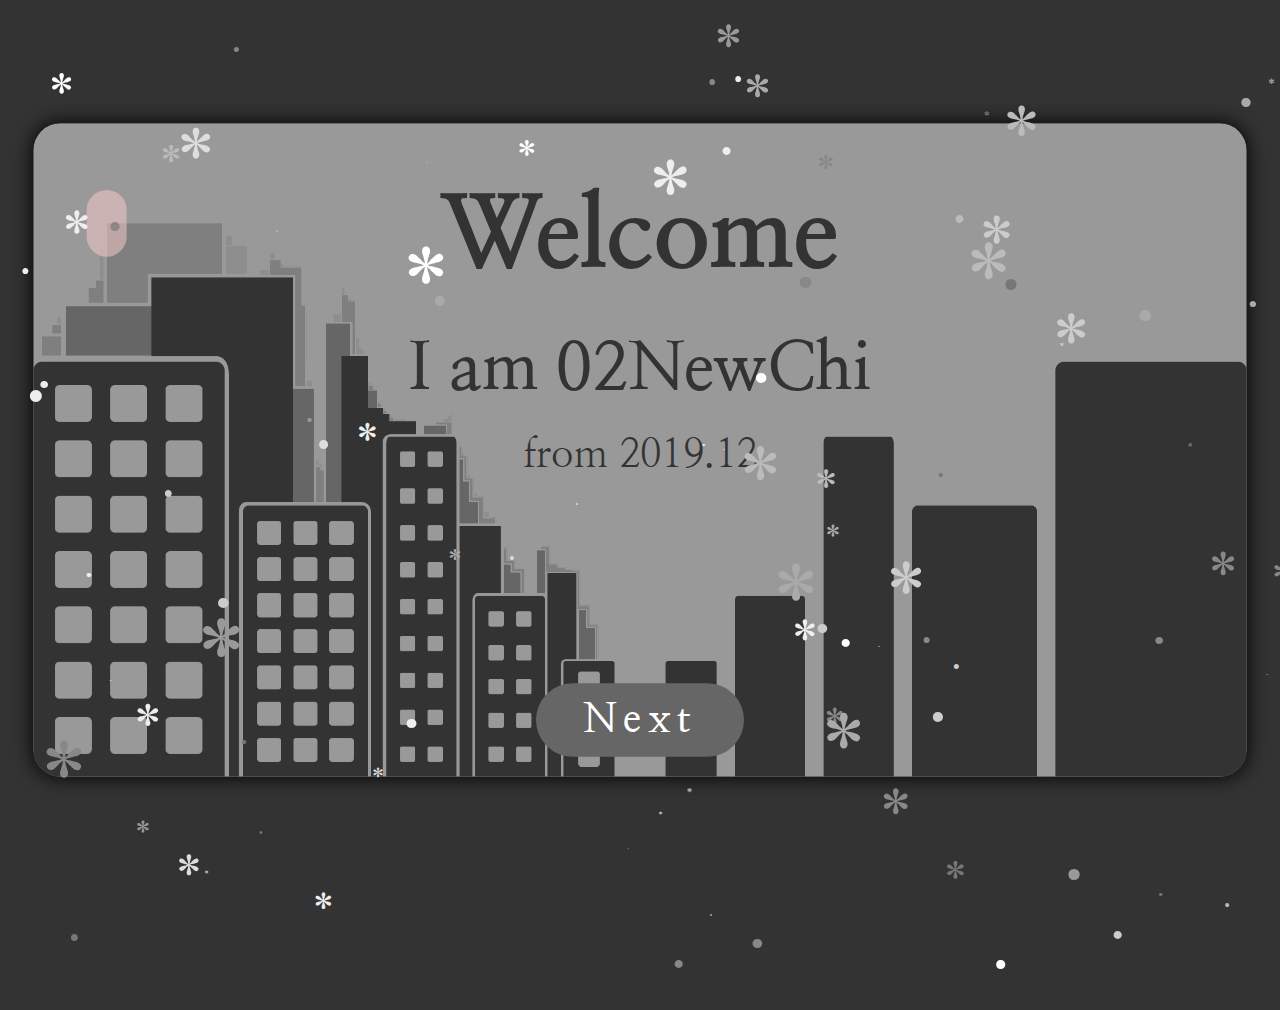
<file: main/index.html>
<!doctype html>
<html lang="ko">
<head>
<meta charset="utf-8">
<meta name="viewport" content="width=device-width, initial-scale=1.0, minimum-scale=1.0, maximum-scale=1.0, user-scalable=no">
<title>intro</title>
<style>
    @import url('https://fonts.googleapis.com/css2?family=Noto+Sans+KR:wght@100;300;400;500;700;900&display=swap');
    @import url('https://fonts.googleapis.com/css2?family=Nanum+Myeongjo:wght@400;700;800&display=swap');
    /* font-family:'Noto Sans KR', sans-serif */
    /* font-family:'Nanum Myeongjo', serif */
    *{margin:0; padding:0; box-sizing:border-box; color:#333; font-size:16px; line-height:1.6em; font-weight:normal; letter-spacing:normal; font-family:'Nanum Myeongjo', serif}
    a{text-decoration:none}
    h1{pointer-events:none} /* 눈 클릭되지 않게 */
    body{width:100%; height:100vh; overflow:hidden; background-color:#333}
    .app{width:1920px; height:1080px; transform-origin:left top; padding:50px}
    .wrap{position:relative; width:100%; height:100%; border-radius:40px; box-shadow:0 0 30px #000; overflow:hidden; transition-duration:0.5s}
    /* noon */
    .noon{position:absolute; top:0; left:-100%; width:100%; height:100%; background-color:#999; border-radius:40px; transition-duration:5s}
    .noon img{display:block; position:absolute; bottom:0; right:-500px; width:500px; z-index:1}
    .bg{position:absolute; bottom:0; left:0; display:block; width:100%; transition-duration:1s}
    .bg.on{opacity:0}
    .text{position:absolute; top:50px; left:0; width:100%; text-align:center}
    .text p:nth-child(1){font-size:150px; font-weight:800}
    .text p:nth-child(2){font-size:100px; font-weight:700}
    .text p:nth-child(3){font-size:60px; font-weight:400}
    .text p{transition-duration:1s}
    .text p.on{text-shadow:#fdcbce 1px 0 10px; color:#FFF}
    .ball{position:absolute; top:-20px; left:-20px; width:20px; height:20px; border-radius:100px; background-color:#fdcbce; transition-duration:0.25s}
    .ball.on01{top:92% !important; left:50% !important; width:20px !important; height:20px !important; transform:translateX(-50%); transition-duration:1s}
    .ball.on02{display:none}
    .btn{position:absolute; bottom:30px; left:50%; transform:translateX(-50%); width:auto; padding:7px 70px; text-align:center; border-radius:100px; background-color:#666; color:#FFF; font-size:60px; font-weight:700; letter-spacing:10px; cursor:pointer; transition-duration:0.5s; z-index:1}
    .btn:hover{background-color:#fdcbce; color:#333}
    .btn.on01{transition-duration:1s; width:60px; height:60px; border-radius:100px; padding:0; background-color:#fdcbce}
    .btn.on02{bottom:50%; left:50%; transform:translate(-50%, 50%)}
    .btn.on03{width:100%; height:100%; border-radius:40px}
</style>
<script>
    // 16 : 9 비율 만들기
    function autoSize(){
        const app = document.querySelector('.app')
        const horz = window.innerWidth / 1920
        const vert = window.innerHeight / 1080
        if(horz > vert){
            app.style.transform = `translateX(${(window.innerWidth - 1920 * vert) / 2}px) scale(${vert})`
        }else{
            app.style.transform = `translateY(${(window.innerHeight - 1080 * horz) / 2}px) scale(${horz})`
        }
    }
    // 눈 효과
    function next(limit){
        return Math.round(Math.random() * limit)
    }
    var obj = '.............*************'
    function randomObj(){
        return obj.charAt(next(25))
    }
    function randomSpeed(maxSpeed){
        return Math.random() * maxSpeed - Math.random() * maxSpeed
    }
    var canvasWidth = screen.availWidth
    var canvasHeight = screen.availHeight
    function MovingText(){
        this.x = next(canvasWidth)
        this.y = next(canvasHeight)
        this.vx = randomSpeed(5)
        this.vy = randomSpeed(5)
        this.body = document.createElement('h1')
        this.body.innerHTML = randomObj()
        this.body.style.position = 'absolute'
        document.body.appendChild(this.body)
    }
    MovingText.prototype.move = function(){
        if(this.x<0 || this.x>canvasWidth){this.vx *= -1}
        if(this.y<0 || this.y>canvasHeight){this.vy *= -1}
        this.x += this.vx
        this.y += this.vy
        this.body.style.left = this.x + 'px'
        this.body.style.top = this.y + 'px'
    }
    window.onload = function(){ /* body 안 script 상단으로 이동 */ }
    window.onresize = function(){
        autoSize()
    }
</script>
</head>
<body>
    <div class="app">
        <div class="wrap">
            <div class="noon">
                <img src="" alt="사람 이미지 또는 물고기 이미지" class="randomImg">
            </div>
            <img src="img/bg.png" class="bg" alt="배경 건물 이미지 (검정)">
            <img src="img/bg_on.png" class="bg on" alt="배경 건물 이미지 (핑크)">
            <div class="text">
                <p>Welcome</p>
                <p>I am 02NewChi</p>
                <p>from 2019.12</p>
            </div>
            <div class="ball"></div>
            <div class="btn" tabindex="1">Next</div>
        </div>
    </div>
    <script>
        // 눈 효과, autoSize() 실행 / from header script
        autoSize()
        var movingTexts = []
        for(var i=0; i<100; i++){
            movingTexts.push(new MovingText())
        }
        let autoH1 = setInterval(function(){
            for(var i in movingTexts){
                movingTexts[i].move()
            }
        },1000/60)
        var h1 = document.getElementsByTagName('h1')
        var color = ['#777', '#888', '#999', '#aaa', '#bbb', '#ccc', '#ddd', '#eee', '#fff']
        for(var i=0; i<100; i++){
            h1[i].style.fontSize = Math.round(Math.random() * 100) + 'px'
            h1[i].style.color = color[Math.round(Math.random() * 8)]
        }
        // 사람, 물고기 이미지 랜덤 설정
        let randomImg = document.querySelector('.randomImg')
        let randomArr = ['person', 'fish', 'army']
        let randomNum = Math.floor(Math.random() * 3)
        console.log(randomNum) // 랜덤 숫자 0 또는 1
        randomImg.setAttribute('src', 'img/' + randomArr[randomNum] + '.png')
        // 눈 채워짐
        let noon = document.querySelector('.noon')
        setTimeout(function(){
            noon.style.left = '0'
        }, 1000)
        // text & image 반짝임
        let textP = document.querySelectorAll('.text p')
        let bgOn = document.querySelector('.bg.on')
        function textOn(){
            for(let i=0; i<textP.length; i++){
                textP[i].classList.add('on')
            }
            bgOn.style.opacity = '0.2'
        }
        function textOff(){
            for(let i=0; i<textP.length; i++){
                textP[i].classList.remove('on')
            }
            bgOn.style.opacity = '0'
        }
        setTimeout(function(){
            setInterval(function(){
                textOn()
                // 눈 멈추기
                clearInterval(autoH1)
                // 눈 색 반투명 핑크로 바꾸기
                let h1s = document.querySelectorAll('h1')
                for(let i=0; i<h1s.length; i++){
                    h1s[i].style.color = '#fdcbce'
                    h1s[i].style.textShadow = '#fdcbce 1px 0 10px'
                    h1s[i].style.opacity = '0.5'
                }
            }, 2000)
            setTimeout(function(){
                setInterval(function(){
                    textOff()
                }, 2000)
            }, 1000)
        }, 5000)
        // 버튼 클릭
        let btn = document.querySelector('.btn')
        btn.onclick = function(){
            this.innerHTML = ''
            this.style.pointerEvents = 'none'
            this.classList.add('on01')
            ball.classList.add('on01')
            setTimeout(() => {
                this.classList.add('on02')
                ball.classList.add('on02')
                setTimeout(() => {
                    this.classList.add('on03')
                    document.querySelector('body').style.transitionDuration = '1s'
                    document.querySelector('body').style.backgroundColor = '#fdcbce'
                    document.querySelector('.wrap').style.boxShadow = 'none'
                    let h1s = document.querySelectorAll('h1')
                    for(let i=0; i<h1s.length; i++){
                        h1s[i].style.opacity = '0'
                    }
                    setTimeout(() => {
                        location.href = 'main.html'
                    }, 2000)
                }, 1000)
            }, 1000)
        }
        // 공 튀기기
        let ball = document.querySelector('.ball')
        let ballNum = -1
        let ballValue = [
            {top : 337, left : 95},
            {top : 553, left : 435},
            {top : 450, left : 585},
            {top : 689, left : 710},
            {top : 787, left : 830},
            {top : 787, left : 990},
            {top : 689, left : 1110},
            {top : 450, left : 1230},
            {top : 553, left : 1410},
            {top : 337, left : 1680}
        ]
        setTimeout(function(){
            setInterval(function(){
                if(ballNum < 9){
                    ballNum ++
                    ball.style.top = '100px'
                    ball.style.left = Number(ball.offsetLeft + 100) + 'px'
                    ball.style.width = '60px'
                    ball.style.height = '100px'
                    ball.style.opacity = '0.5'
                    setTimeout(function(){
                        ball.style.top = ballValue[ballNum].top + 'px'
                        ball.style.left = ballValue[ballNum].left + 'px'
                        ball.style.width = '20px'
                        ball.style.height = '20px'
                        ball.style.opacity = '1'
                    }, 250)
                }
            }, 500)
        }, 1000)
    </script>
</body>
</html>
</file>
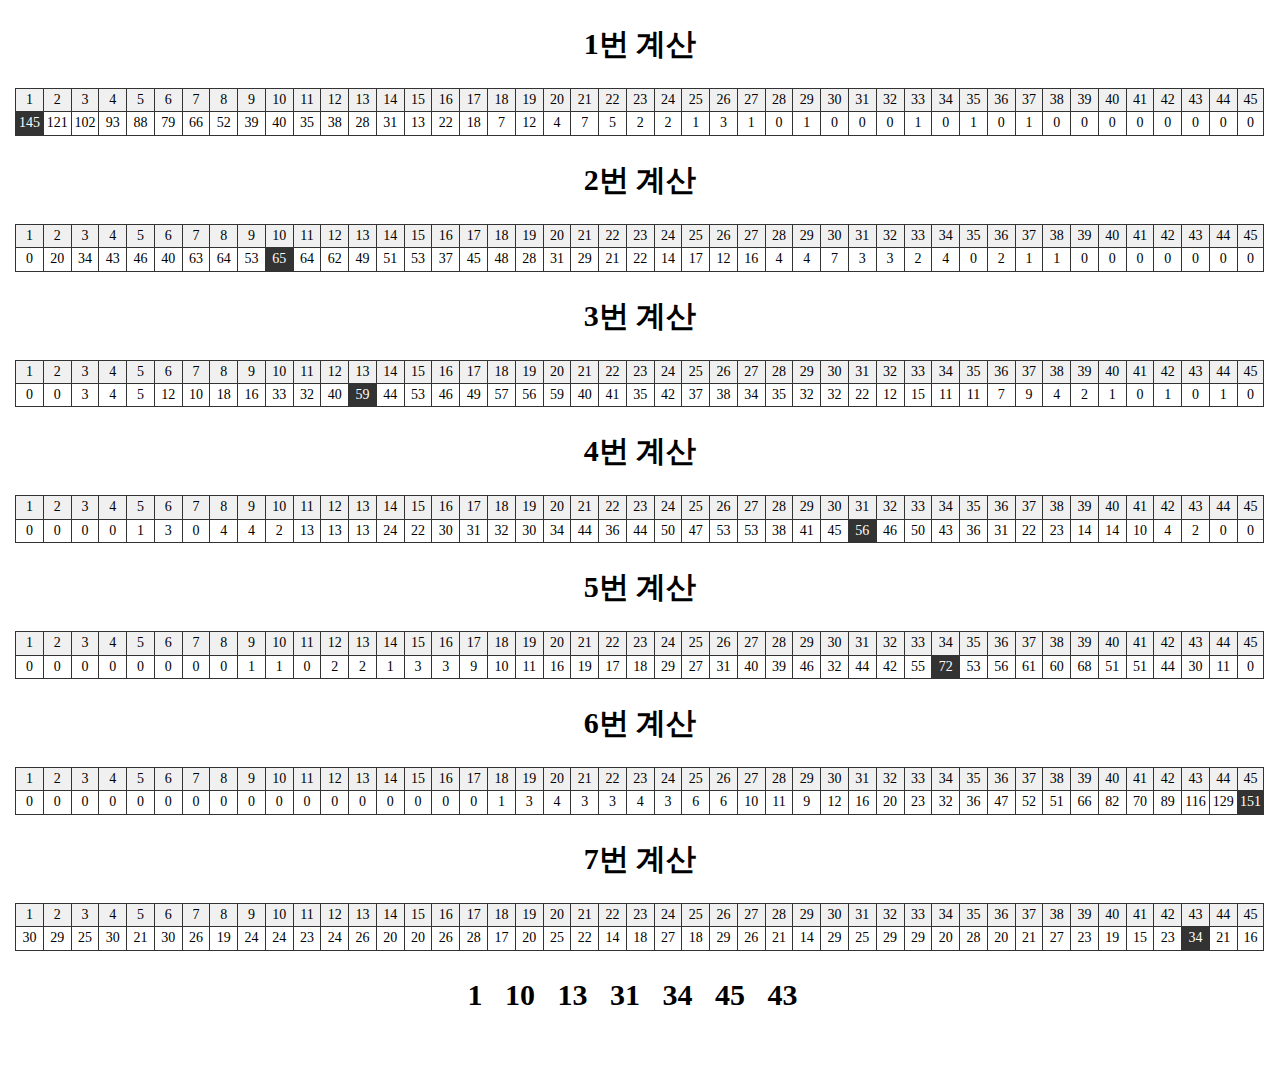
<file: lotto/lotto.html>
<!doctype html>
<html lang="ko">
<head>
<meta charset="utf-8">
<meta name="viewport" content="width=device-width">
<title></title>
<style>
    *{margin:0; padding:0; box-sizing:border-box; font-size:14px; line-height:1.6em}
    body{padding-bottom:50px}
    h1{margin:20px 0; text-align:center; font-size:30px}
    .wrap{width:calc(100% - 30px); margin:0 auto}
    .wrap::after{content:""; display:table; clear:both}
    .wrap div{float:left; width:calc(100% / 45); text-align:center; border:1px solid #333; border-right:none}
    .wrap div:last-child{border-right:1px solid #333}
    .wrap div p{display:block; width:100%; border-bottom:1px solid #333; background-color:#f0f0f0}
    .wrap div span{display:block; width:100%}
    .wrap div span.on{background-color:#333; color:#FFF}
</style>
<script src="./dataList.js"></script>
</head>
<body>
    <script>
        // https://signalfire85.tistory.com/28
        let count01Number1 = 0
        let count01Number2 = 0
        let count01Number3 = 0
        let count01Number4 = 0
        let count01Number5 = 0
        let count01Number6 = 0
        let count01Number7 = 0
        let count01Number8 = 0
        let count01Number9 = 0
        let count01Number10 = 0
        let count01Number11 = 0
        let count01Number12 = 0
        let count01Number13 = 0
        let count01Number14 = 0
        let count01Number15 = 0
        let count01Number16 = 0
        let count01Number17 = 0
        let count01Number18 = 0
        let count01Number19 = 0
        let count01Number20 = 0
        let count01Number21 = 0
        let count01Number22 = 0
        let count01Number23 = 0
        let count01Number24 = 0
        let count01Number25 = 0
        let count01Number26 = 0
        let count01Number27 = 0
        let count01Number28 = 0
        let count01Number29 = 0
        let count01Number30 = 0
        let count01Number31 = 0
        let count01Number32 = 0
        let count01Number33 = 0
        let count01Number34 = 0
        let count01Number35 = 0
        let count01Number36 = 0
        let count01Number37 = 0
        let count01Number38 = 0
        let count01Number39 = 0
        let count01Number40 = 0
        let count01Number41 = 0
        let count01Number42 = 0
        let count01Number43 = 0
        let count01Number44 = 0
        let count01Number45 = 0
        //
        let count02Number1 = 0
        let count02Number2 = 0
        let count02Number3 = 0
        let count02Number4 = 0
        let count02Number5 = 0
        let count02Number6 = 0
        let count02Number7 = 0
        let count02Number8 = 0
        let count02Number9 = 0
        let count02Number10 = 0
        let count02Number11 = 0
        let count02Number12 = 0
        let count02Number13 = 0
        let count02Number14 = 0
        let count02Number15 = 0
        let count02Number16 = 0
        let count02Number17 = 0
        let count02Number18 = 0
        let count02Number19 = 0
        let count02Number20 = 0
        let count02Number21 = 0
        let count02Number22 = 0
        let count02Number23 = 0
        let count02Number24 = 0
        let count02Number25 = 0
        let count02Number26 = 0
        let count02Number27 = 0
        let count02Number28 = 0
        let count02Number29 = 0
        let count02Number30 = 0
        let count02Number31 = 0
        let count02Number32 = 0
        let count02Number33 = 0
        let count02Number34 = 0
        let count02Number35 = 0
        let count02Number36 = 0
        let count02Number37 = 0
        let count02Number38 = 0
        let count02Number39 = 0
        let count02Number40 = 0
        let count02Number41 = 0
        let count02Number42 = 0
        let count02Number43 = 0
        let count02Number44 = 0
        let count02Number45 = 0
        //
        let count03Number1 = 0
        let count03Number2 = 0
        let count03Number3 = 0
        let count03Number4 = 0
        let count03Number5 = 0
        let count03Number6 = 0
        let count03Number7 = 0
        let count03Number8 = 0
        let count03Number9 = 0
        let count03Number10 = 0
        let count03Number11 = 0
        let count03Number12 = 0
        let count03Number13 = 0
        let count03Number14 = 0
        let count03Number15 = 0
        let count03Number16 = 0
        let count03Number17 = 0
        let count03Number18 = 0
        let count03Number19 = 0
        let count03Number20 = 0
        let count03Number21 = 0
        let count03Number22 = 0
        let count03Number23 = 0
        let count03Number24 = 0
        let count03Number25 = 0
        let count03Number26 = 0
        let count03Number27 = 0
        let count03Number28 = 0
        let count03Number29 = 0
        let count03Number30 = 0
        let count03Number31 = 0
        let count03Number32 = 0
        let count03Number33 = 0
        let count03Number34 = 0
        let count03Number35 = 0
        let count03Number36 = 0
        let count03Number37 = 0
        let count03Number38 = 0
        let count03Number39 = 0
        let count03Number40 = 0
        let count03Number41 = 0
        let count03Number42 = 0
        let count03Number43 = 0
        let count03Number44 = 0
        let count03Number45 = 0
        //
        let count04Number1 = 0
        let count04Number2 = 0
        let count04Number3 = 0
        let count04Number4 = 0
        let count04Number5 = 0
        let count04Number6 = 0
        let count04Number7 = 0
        let count04Number8 = 0
        let count04Number9 = 0
        let count04Number10 = 0
        let count04Number11 = 0
        let count04Number12 = 0
        let count04Number13 = 0
        let count04Number14 = 0
        let count04Number15 = 0
        let count04Number16 = 0
        let count04Number17 = 0
        let count04Number18 = 0
        let count04Number19 = 0
        let count04Number20 = 0
        let count04Number21 = 0
        let count04Number22 = 0
        let count04Number23 = 0
        let count04Number24 = 0
        let count04Number25 = 0
        let count04Number26 = 0
        let count04Number27 = 0
        let count04Number28 = 0
        let count04Number29 = 0
        let count04Number30 = 0
        let count04Number31 = 0
        let count04Number32 = 0
        let count04Number33 = 0
        let count04Number34 = 0
        let count04Number35 = 0
        let count04Number36 = 0
        let count04Number37 = 0
        let count04Number38 = 0
        let count04Number39 = 0
        let count04Number40 = 0
        let count04Number41 = 0
        let count04Number42 = 0
        let count04Number43 = 0
        let count04Number44 = 0
        let count04Number45 = 0
        //
        let count05Number1 = 0
        let count05Number2 = 0
        let count05Number3 = 0
        let count05Number4 = 0
        let count05Number5 = 0
        let count05Number6 = 0
        let count05Number7 = 0
        let count05Number8 = 0
        let count05Number9 = 0
        let count05Number10 = 0
        let count05Number11 = 0
        let count05Number12 = 0
        let count05Number13 = 0
        let count05Number14 = 0
        let count05Number15 = 0
        let count05Number16 = 0
        let count05Number17 = 0
        let count05Number18 = 0
        let count05Number19 = 0
        let count05Number20 = 0
        let count05Number21 = 0
        let count05Number22 = 0
        let count05Number23 = 0
        let count05Number24 = 0
        let count05Number25 = 0
        let count05Number26 = 0
        let count05Number27 = 0
        let count05Number28 = 0
        let count05Number29 = 0
        let count05Number30 = 0
        let count05Number31 = 0
        let count05Number32 = 0
        let count05Number33 = 0
        let count05Number34 = 0
        let count05Number35 = 0
        let count05Number36 = 0
        let count05Number37 = 0
        let count05Number38 = 0
        let count05Number39 = 0
        let count05Number40 = 0
        let count05Number41 = 0
        let count05Number42 = 0
        let count05Number43 = 0
        let count05Number44 = 0
        let count05Number45 = 0
        //
        let count06Number1 = 0
        let count06Number2 = 0
        let count06Number3 = 0
        let count06Number4 = 0
        let count06Number5 = 0
        let count06Number6 = 0
        let count06Number7 = 0
        let count06Number8 = 0
        let count06Number9 = 0
        let count06Number10 = 0
        let count06Number11 = 0
        let count06Number12 = 0
        let count06Number13 = 0
        let count06Number14 = 0
        let count06Number15 = 0
        let count06Number16 = 0
        let count06Number17 = 0
        let count06Number18 = 0
        let count06Number19 = 0
        let count06Number20 = 0
        let count06Number21 = 0
        let count06Number22 = 0
        let count06Number23 = 0
        let count06Number24 = 0
        let count06Number25 = 0
        let count06Number26 = 0
        let count06Number27 = 0
        let count06Number28 = 0
        let count06Number29 = 0
        let count06Number30 = 0
        let count06Number31 = 0
        let count06Number32 = 0
        let count06Number33 = 0
        let count06Number34 = 0
        let count06Number35 = 0
        let count06Number36 = 0
        let count06Number37 = 0
        let count06Number38 = 0
        let count06Number39 = 0
        let count06Number40 = 0
        let count06Number41 = 0
        let count06Number42 = 0
        let count06Number43 = 0
        let count06Number44 = 0
        let count06Number45 = 0
        //
        let count07Number1 = 0
        let count07Number2 = 0
        let count07Number3 = 0
        let count07Number4 = 0
        let count07Number5 = 0
        let count07Number6 = 0
        let count07Number7 = 0
        let count07Number8 = 0
        let count07Number9 = 0
        let count07Number10 = 0
        let count07Number11 = 0
        let count07Number12 = 0
        let count07Number13 = 0
        let count07Number14 = 0
        let count07Number15 = 0
        let count07Number16 = 0
        let count07Number17 = 0
        let count07Number18 = 0
        let count07Number19 = 0
        let count07Number20 = 0
        let count07Number21 = 0
        let count07Number22 = 0
        let count07Number23 = 0
        let count07Number24 = 0
        let count07Number25 = 0
        let count07Number26 = 0
        let count07Number27 = 0
        let count07Number28 = 0
        let count07Number29 = 0
        let count07Number30 = 0
        let count07Number31 = 0
        let count07Number32 = 0
        let count07Number33 = 0
        let count07Number34 = 0
        let count07Number35 = 0
        let count07Number36 = 0
        let count07Number37 = 0
        let count07Number38 = 0
        let count07Number39 = 0
        let count07Number40 = 0
        let count07Number41 = 0
        let count07Number42 = 0
        let count07Number43 = 0
        let count07Number44 = 0
        let count07Number45 = 0
        //
        let history01 = []
        let history02 = []
        let history03 = []
        let history04 = []
        let history05 = []
        let history06 = []
        let history07 = []
        //
        for(let i=0; i<dataList.length; i++){
            history01.push(dataList[i][0])
            history02.push(dataList[i][1])
            history03.push(dataList[i][2])
            history04.push(dataList[i][3])
            history05.push(dataList[i][4])
            history06.push(dataList[i][5])
            history07.push(dataList[i][6])
        }
        // 표만들기
        for(let j=1; j<=7; j++){
            for(let i=0; i<eval(`history0${j}`).length; i++){
                for(let k=1; k<=45; k++){
                    eval(`
                        if(history0${j}[i] == '${k}'){
                            count0${j}Number${k} += 1
                        }
                    `)
                }
            }
            document.write(`<h1>${j}번 계산</h1>`)
            document.write('<div class="wrap wrap' +j+ '">')
            for(let i=1; i<=45; i++){
                document.write('<div><p>' +i+ '</p><span>' + eval(`count0${j}Number${i}`) + '</span></div>')
            }
            document.write('</div>')
        }
        // 결과 숫자를 배열에 담기
        let wrapList1 = []
        let wrapList2 = []
        let wrapList3 = []
        let wrapList4 = []
        let wrapList5 = []
        let wrapList6 = []
        let wrapList7 = []
        let wrap1 = document.querySelectorAll('.wrap1 span')
        let wrap2 = document.querySelectorAll('.wrap2 span')
        let wrap3 = document.querySelectorAll('.wrap3 span')
        let wrap4 = document.querySelectorAll('.wrap4 span')
        let wrap5 = document.querySelectorAll('.wrap5 span')
        let wrap6 = document.querySelectorAll('.wrap6 span')
        let wrap7 = document.querySelectorAll('.wrap7 span')
        for(let k=1; k<=7; k++){
            for(let i=0; i<eval(`wrap${k}`).length; i++){
                eval(`wrapList${k}.push(Number(wrap${k}[i].innerHTML))`)
            }
        }
        // 1~7번 각각의 가장 큰 수와, 가장 작은 수의 index 구하기
        let maxIndexList = []
        let minIndexList = []
        for(let i=1; i<=7; i++){
            maxIndexList.push(eval(`
                wrapList${i}.indexOf(Math.max(...wrapList${i}))
            `))
            minIndexList.push(eval(`
                wrapList${i}.indexOf(Math.min(...wrapList${i}))
            `))
        }
        console.log(maxIndexList)
        console.log(minIndexList)
        // 위 index에 해당하는 span은 색칠하기
        for(let i=0; i<7; i++){
            eval(`wrap${Number(i+1)}[maxIndexList[${i}]].classList.add('on')`)
        }
        // 각 번호의 가장 큰 숫자들로 이루어진 7자리 번호 만들기
        document.write('<h1>')
        for(let i=0; i<maxIndexList.length; i++){
            document.write(Number(maxIndexList[i]) + 1 + ' &nbsp; ')
        }
        document.write('</h1>')
    </script>
</body>
</html>
</file>
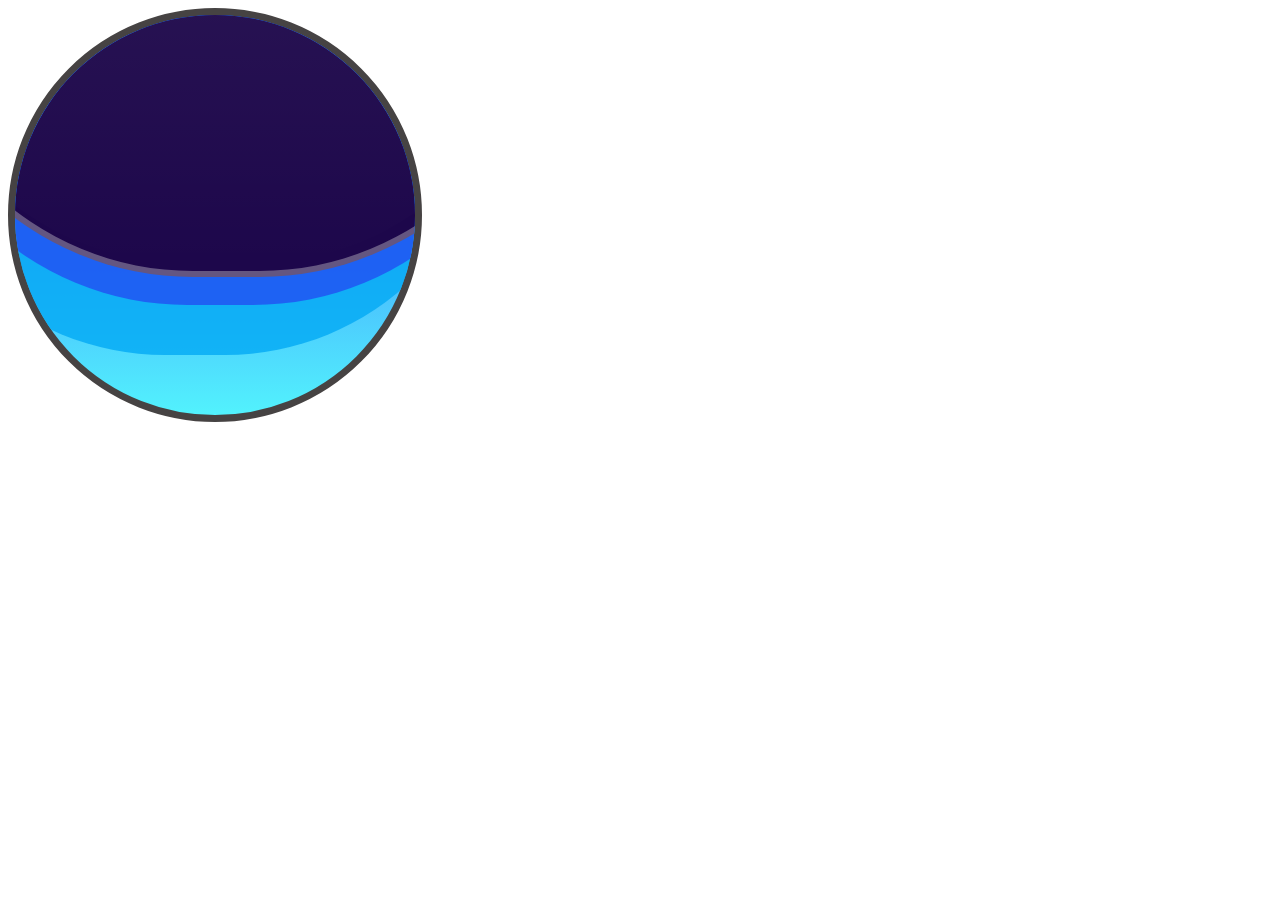
<file: main/imsi.html>
<html>
<head>
<meta charset="utf-8">
<meta name="viewport" content="width=device-width">
<title></title>
<style>
.circle{width:400px; height:400px; position:relative; overflow:hidden; border:7px solid #464343; border-radius:100%; background:linear-gradient(#3c5aff, #52f2fd); transform:translate3d(0, 0, 0)}
.wave01{width:600px; height:600px; position:absolute; top:-65%; left:-30%; border-radius:45%; background:rgba(3,169,244,0.8); animation:move 3s infinite linear}
.wave02{width:650px; height:650px; position:absolute; top:-90%; left:-30%; border-radius:45%; background:rgba(34,79,242,0.8); animation:move 5s infinite linear}
.wave03{width:650px; height:650px; position:absolute; top:-100%; left:-30%; border-radius:45%; background:#1d074b; border:6px solid rgba(131,119,152,0.7); animation:move 7s infinite linear}
.wave04{width:650px; height:650px; position:absolute; top:-100%; left:-30%; border-radius:46%; background:linear-gradient(rgba(252,251,232,0.1) 10%, transparent); animation:move 7s infinite linear}
@keyframes move{
    100%{transform:rotate(360deg)}
}
</style>
</head>
<body>
    <div class="circle">
        <div class="wave01"></div>
        <div class="wave02"></div>
        <div class="wave03"></div>
        <div class="wave04"></div>
    </div>
</body>
</html>
</file>
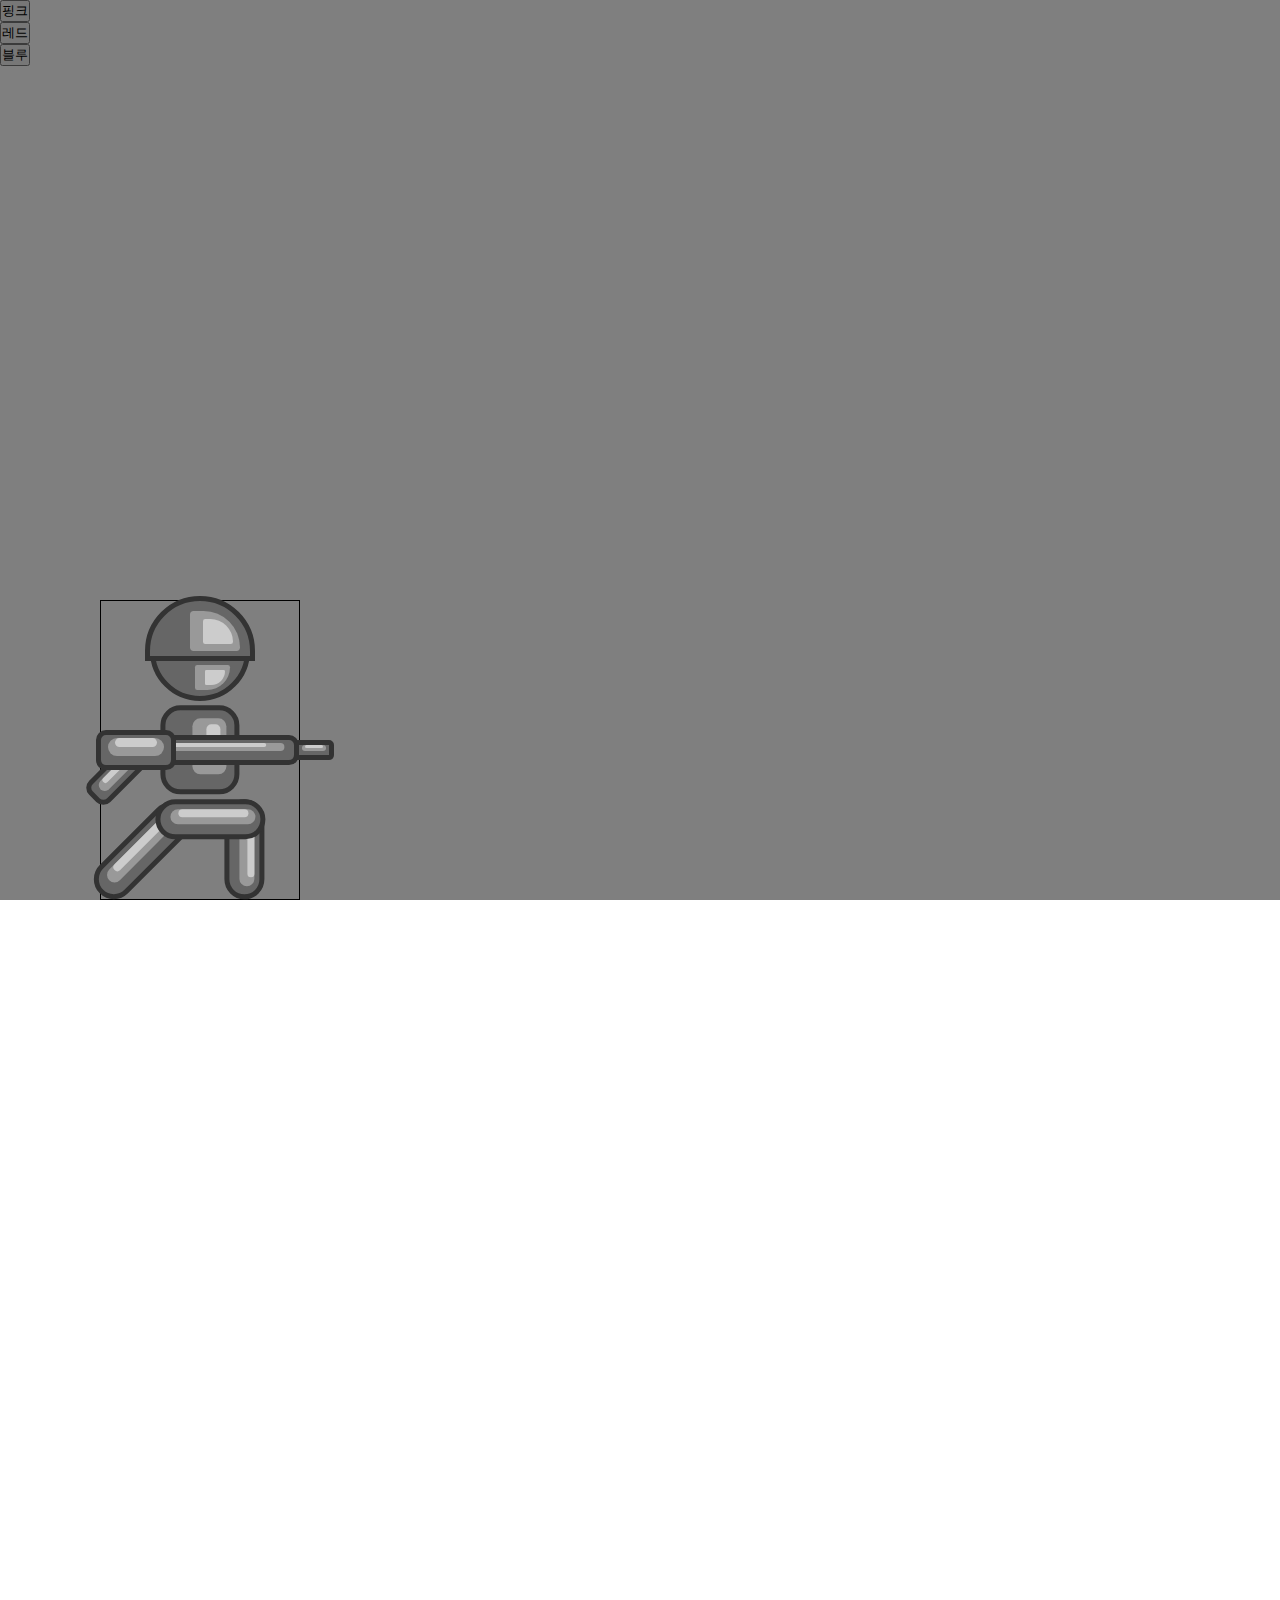
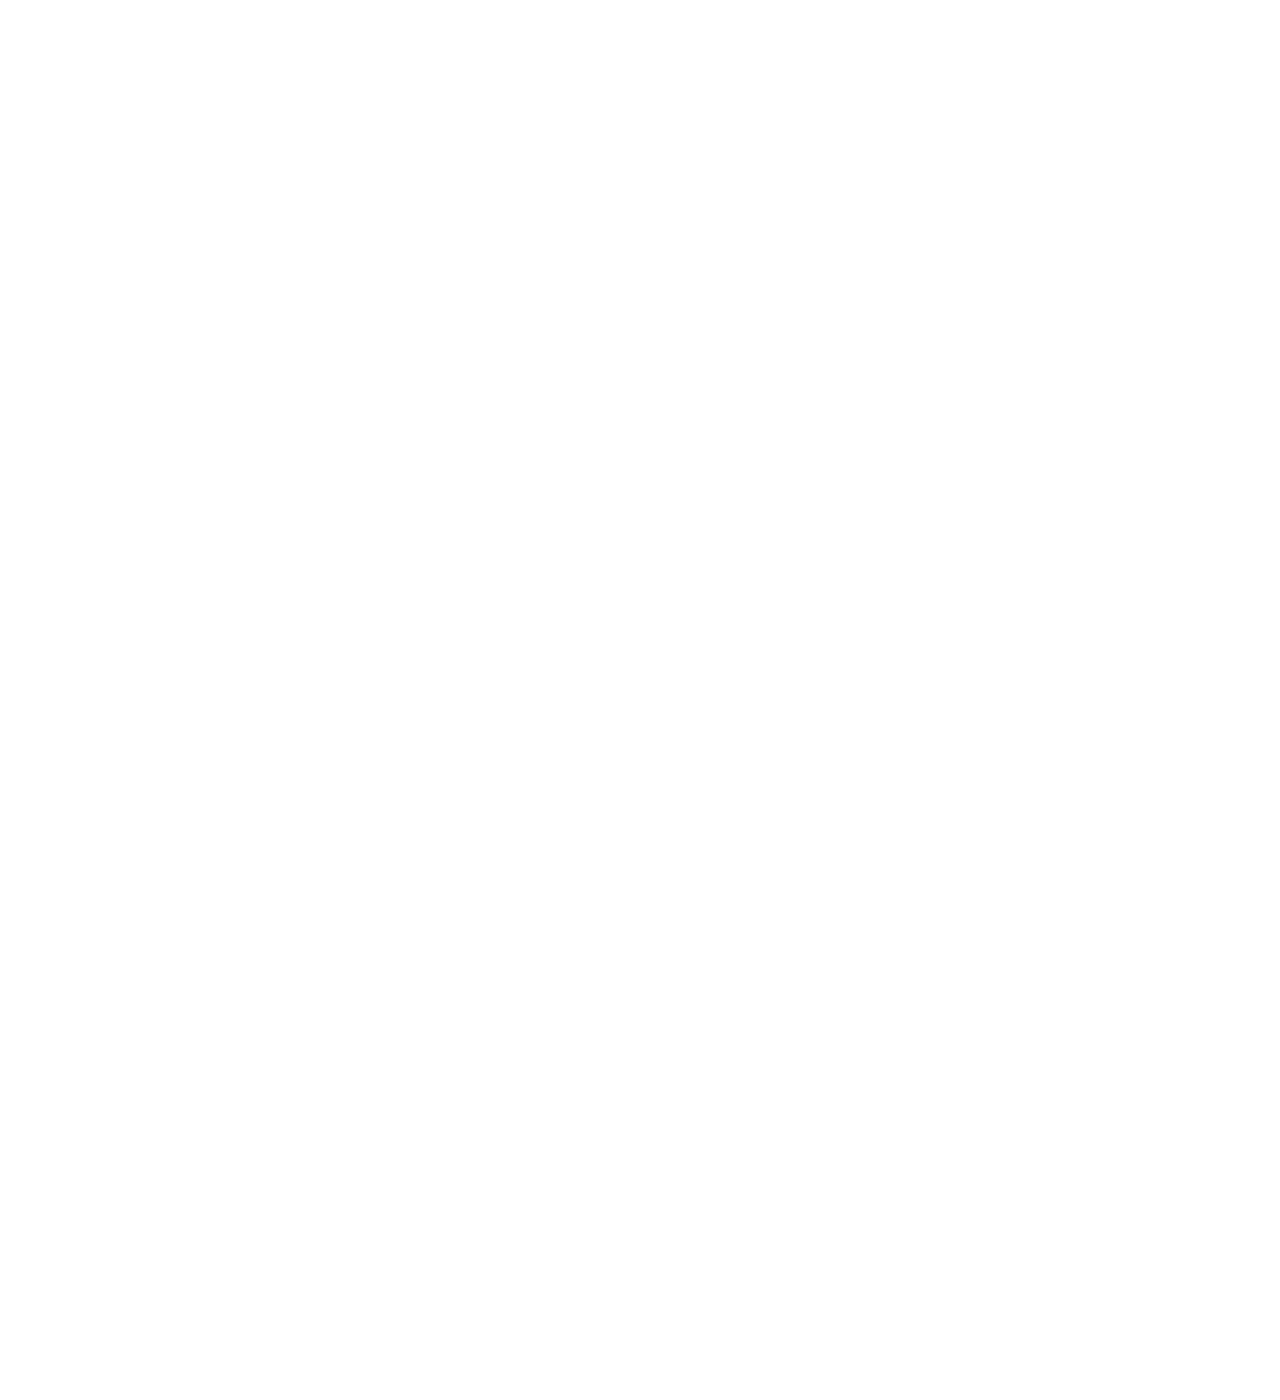
<file: main/move_05.html>
<!doctype html>
<html lang="ko">
<head>
<meta charset="utf-8">
<meta name="viewport" content="width=device-width, initial-scale=1.0, minimum-scale=1.0, maximum-scale=1.0, user-scalable=no">
<title>Move</title>
<style>
    /* 예상 세팅 */
    *{margin:0; padding:0; box-sizing:border-box}
    body{height:3000px}
    /**/
    .gunWrap{position:fixed; top:0; left:0; width:100%; height:100vh}
    .gunWrap .back{position:absolute; top:0; left:0; width:100%; height:100%; background-color:rgba(0,0,0,0.5)}
    .gunWrap .con{position:absolute; top:0; left:0; width:100%; height:100%}
    /**/
    .gunPerson{position:absolute; bottom:0; left:100px; width:200px; height:300px; border:1px solid #000}
    .gunHead{position:absolute; top:0; left:50%; transform:translateX(-50%); width:100px; height:100px; background-color:#666; border-radius:100%; border:5px solid #333}
    .gunHead::before{content:""; display:block; position:absolute; bottom:6px; right:15px; width:35px; height:25px; background-color:#999; border-radius:10px 10px 100px 10px}
    .gunHead::after{content:""; display:block; position:absolute; bottom:11px; right:20px; width:20px; height:15px; background-color:#CCC; border-radius:10px 10px 100px 10px}
    .gunHead .cap{position:absolute; top:-10px; left:-10px; width:calc(100% + 20px); height:calc(50% + 20px); background-color:#666; border:5px solid #333; border-radius:100px 100px 0 0}
    .gunHead .cap::before{content:""; display:block; position:absolute; top:10px; right:10px; width:50px; height:40px; background-color:#999; border-radius:10px 100px 10px 10px}
    .gunHead .cap::after{content:""; display:block; position:absolute; top:18px; right:17px; width:30px; height:25px; background-color:#CCC; border-radius:10px 100px 10px 10px}
    /**/
    .gunBody{position:absolute; top:50%; left:50%; transform:translate(-50%, -50%); width:40%; height:30%; background-color:#666; border:5px solid #333; border-radius:20px}
    .gunBody::before{content:""; display:block; position:absolute; top:8px; right:8px; width:50%; height:70%; background-color:#999; border-radius:8px}
    .gunBody::after{content:""; display:block; position:absolute; top:14px; right:14px; width:20%; height:50%; background-color:#CCC; border-radius:5px}
    .gunBody .leg{position:absolute; background-color:#666; border:5px solid #333; border-radius:100px}
    .gunBody .legLeft{bottom:-125px; left:5px; width:40px; height:120px; transform-origin:0 0; transform:rotate(45deg)}
    .gunBody .legRight01{bottom:-110px; right:-30px; width:40px; height:100px}
    .gunBody .legRight02{bottom:-50px; left:-10px; width:110px; height:40px}
    .gunBody .leg::before{content:""; display:block; position:absolute; background-color:#999; border-radius:100px}
    .gunBody .leg::after{content:""; display:block; position:absolute; background-color:#CCC; border-radius:100px}
    .gunBody .legLeft::before{width:50%; height:85%; top:5px; left:5px}
    .gunBody .legLeft::after{width:25%; height:75%; top:5px; left:5px}
    .gunBody .legRight01::before{width:50%; height:85%; top:5px; right:5px}
    .gunBody .legRight01::after{width:25%; height:75%; top:5px; right:5px}
    .gunBody .legRight02::before{width:85%; height:50%; top:5px; right:5px}
    .gunBody .legRight02::after{width:70%; height:25%; top:5px; right:12px}
    /**/
    .gunObject{position:absolute; top:50%; left:50%; transform:translate(-50%, -50%); width:100%; height:10%; background-color:#666; border-radius:10px; border:5px solid #333; z-index:1}
    .gunObject .handle01{position:absolute; bottom:-50px; left:0; width:30px; height:80px; background-color:#666; border:5px solid #333; border-radius:10px; transform:rotate(45deg)}
    .gunObject .handle02{position:absolute; top:-10px; left:-10px; width:80px; height:40px; background-color:#666; border:5px solid #333; border-radius:10px; z-index:1}
    .gunObject .muzzle{position:absolute; top:50%; right:-40px; transform:translateY(-50%); width:40px; height:20px; background-color:#666; border:5px solid #333; border-radius:5px}
    .gunObject::before{content:""; display:block; position:absolute; top:3px; left:50%; transform:translateX(-50%); background-color:#999; border-radius:100px; width:90%; height:40%}
    .gunObject::after{content:""; display:block; position:absolute; top:3px; left:50%; transform:translateX(-50%); background-color:#CCC; border-radius:100px; width:70%; height:20%}
    .gunObject *::before{content:""; display:block; position:absolute; background-color:#999; border-radius:100px}
    .gunObject *::after{content:""; display:block; position:absolute; background-color:#CCC; border-radius:100px}
    .gunObject .handle01::before{top:50%; left:3px; transform:translateY(-50%); width:60%; height:80%}
    .gunObject .handle01::after{top:50%; left:3px; transform:translateY(-50%); width:30%; height:60%}
    .gunObject .handle02::before{top:3px; left:50%; transform:translateX(-50%); width:80%; height:60%}
    .gunObject .handle02::after{top:3px; left:50%; transform:translateX(-50%); width:60%; height:30%}
    .gunObject .muzzle::before{top:0px; left:50%; transform:translateX(-50%); width:80%; height:60%}
    .gunObject .muzzle::after{top:0px; left:50%; transform:translateX(-50%); width:60%; height:30%}
</style>
</head>
<body>
    <!-- 예상 세팅 -->
    <button onclick="pageMoveAni05('#fdcbce', 'move_05.html')">핑크</button><br>
    <button onclick="pageMoveAni05('red', 'move_05.html')">레드</button><br>
    <button onclick="pageMoveAni05('blue', 'move_05.html')">블루</button><br>
    <!---->
    <div class="gunWrap">
        <div class="back"></div>
        <div class="con">
            <div class="gunPerson">
                <div class="gunHead">
                    <div class="cap"></div>
                </div>
                <div class="gunBody">
                    <div class="leg legLeft"></div>
                    <div class="leg legRight01"></div>
                    <div class="leg legRight02"></div>
                </div>
                <div class="gunObject">
                    <div class="handle01"></div>
                    <div class="handle02"></div>
                    <div class="muzzle"></div>
                </div>
            </div>
            <div class="gunBallList"></div>
        </div>
    </div>
    <script>
        function pageMoveAni05(bgColor, url){
            
        }
    </script>
</body>
</html>
</file>
